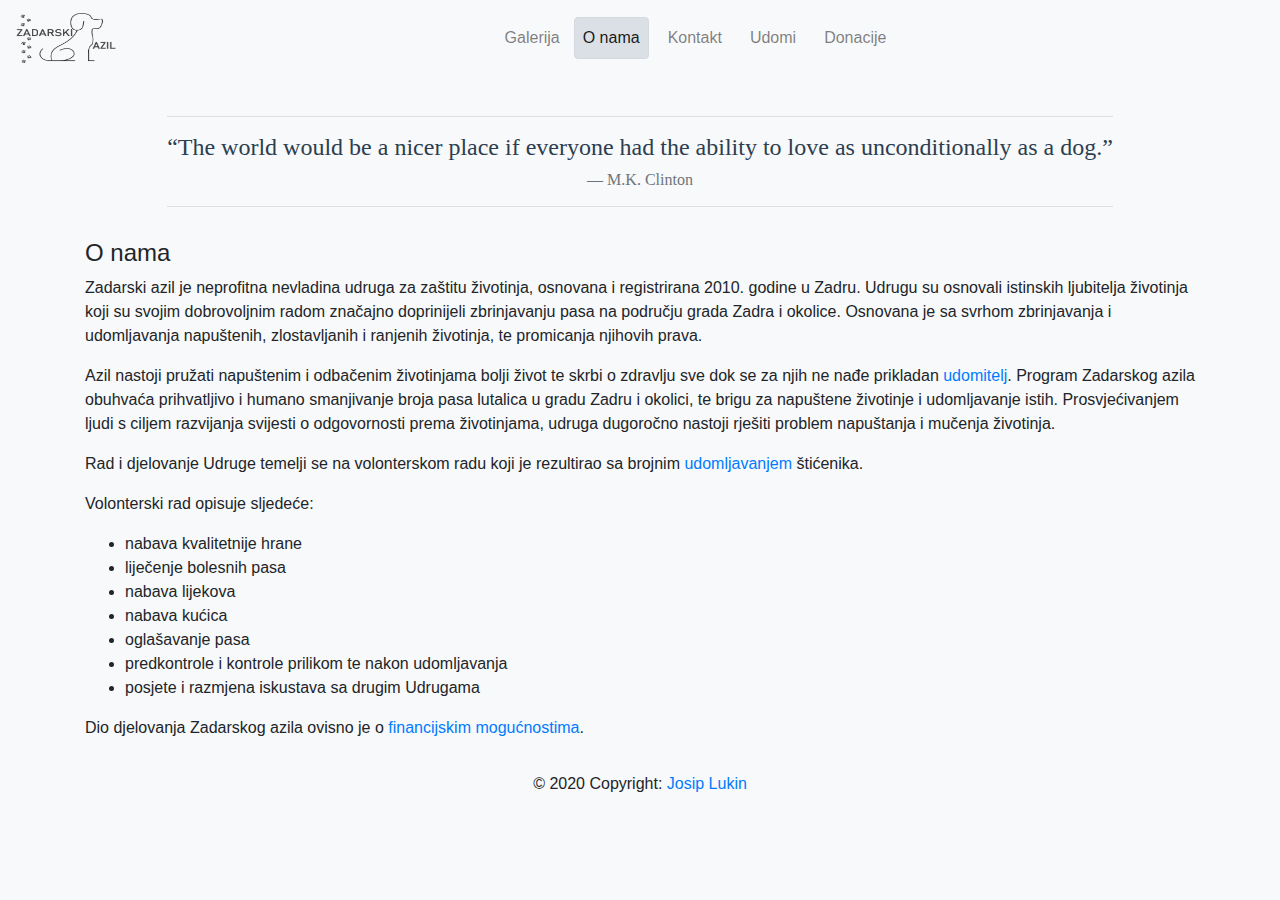
<file: about.html>
<!DOCTYPE html>
<html lang="en">

<head>
    <meta charset="utf-8">
    <meta http-equiv="X-UA-Compatible" content="IE=edge">
    <meta name="viewport" content="width=device-width, initial-scale=1">
    <title>Zadarski azil</title>
    <!-- Bootstrap -->
    <link href="css/bootstrap-4.4.1.css" rel="stylesheet">
    <link href='http://fonts.googleapis.com/css?family=Raleway' rel='stylesheet' type='text/css'>

</head>
<body>
    <!-- body code goes here -->

    <nav class="navbar navbar-expand-lg navbar-light bg-light">
        <a class="navbar-brand" href="index.html"><img src="media/logo-sivi.png" alt="logo" width="100" height="50"></a>
        <button class="navbar-toggler" type="button" data-toggle="collapse" data-target="#navbarSupportedContent"
            aria-controls="navbarSupportedContent" aria-expanded="false" aria-label="Toggle navigation"><span
                class="navbar-toggler-icon"></span>
        </button>
        <div class="collapse navbar-collapse" id="navbarSupportedContent">
            <ul class="navbar-nav mx-auto ">
                <li class="nav-item ">
                    <a class="btn btn-light nav-link" href="gallery.html">Galerija</a>
                </li>
               <li class="nav-item" style="padding: 0px 5px;">
                    <a class="btn btn-light nav-link active"  href="about.html">O nama <span class="sr-only">(current)</span> </a>
                </li>
               <li class="nav-item" style="padding: 0px 5px;">
                    <a class="btn btn-light nav-link" href="contact.html">Kontakt</a>
                </li>
               <li class="nav-item" style="padding: 0px 5px;">
                    <a class="btn btn-light nav-link" href="udomi.html">Udomi</a>
                </li>
               <li class="nav-item" style="padding: 0px 5px;">
                    <a class="btn btn-light nav-link " href="donacije.html">Donacije </a>
                </li>
            </ul>
        </div>
    </nav>
    &nbsp;
    <div class="container">
        <div class="row">
            <div class="col-xs-12 col-sm-12 col-md-12 d-flex justify-content-center ">
                <blockquote class="blockquote text-center">
                    <hr>
                    <h4> “The world would be a nicer place if everyone had the ability to love as unconditionally as a
                        dog.” </h4>
                    <footer class="blockquote-footer">M.K. Clinton</footer>
                    <hr>
                </blockquote>
            </div>

            <div class="col-xs-12 col-sm-12 col-md-12 ">
                <h4 class="text-left">O nama</h4>
                <p>
                    Zadarski azil je neprofitna nevladina udruga za zaštitu životinja, osnovana i registrirana
                    2010. godine u Zadru. Udrugu su osnovali istinskih ljubitelja životinja koji su 
                    svojim dobrovoljnim radom značajno
                    doprinijeli zbrinjavanju pasa na području grada Zadra i okolice. Osnovana je sa svrhom zbrinjavanja
                    i udomljavanja napuštenih, zlostavljanih i ranjenih životinja, te promicanja njihovih prava.
                </p>
                <p>
                    Azil nastoji pružati napuštenim i odbačenim životinjama bolji život te skrbi o
                    zdravlju sve dok
                    se za njih ne nađe prikladan <a href="udomi.html" >udomitelj</a>. Program Zadarskog azila obuhvaća prihvatljivo i humano
                    smanjivanje broja
                    pasa lutalica u gradu Zadru i okolici, te brigu za napuštene životinje i udomljavanje istih.
                    Prosvjećivanjem ljudi s ciljem razvijanja svijesti o odgovornosti prema životinjama, udruga
                    dugoročno nastoji
                    rješiti problem napuštanja i mučenja životinja.
                </p>
                <p>
                    Rad i djelovanje Udruge temelji se na volonterskom radu koji je
                    rezultirao sa brojnim <a href="udomi.html" >udomljavanjem</a> štićenika.

                <p>Volonterski rad opisuje sljedeće:</p>
                <ul>
                    <li>nabava kvalitetnije hrane</li>
                    <li>liječenje bolesnih pasa</li>
                    <li>nabava lijekova</li>
                    <li>nabava kućica</li>
                    <li>oglašavanje pasa</li>
                    <li>predkontrole i kontrole
                        prilikom te nakon udomljavanja</li>
                    <li>posjete i razmjena iskustava sa drugim Udrugama</li>
                </ul>
                </p>
                <p>Dio djelovanja Zadarskog azila ovisno je o <a href="donacije.html">financijskim mogućnostima</a>.    </p>
            </div>
        </div>
    </div>
    
    <!-- Footer -->
    <footer class="page-footer font-small ">

        <div class="footer-copyright text-center py-3">© 2020 Copyright:
            <a href="https://www.linkedin.com/in/josip-lukin-4a0a311b0/">Josip Lukin</a>
        </div>

    </footer>

    <!-- jQuery (necessary for Bootstrap's JavaScript plugins) -->
    <script src="js/jquery-3.4.1.min.js"></script>

    <!-- Include all compiled plugins (below), or include individual files as needed -->
    <script src="js/popper.min.js"></script>
    <script src="js/bootstrap-4.4.1.js"></script>
</body>

</html>
</file>
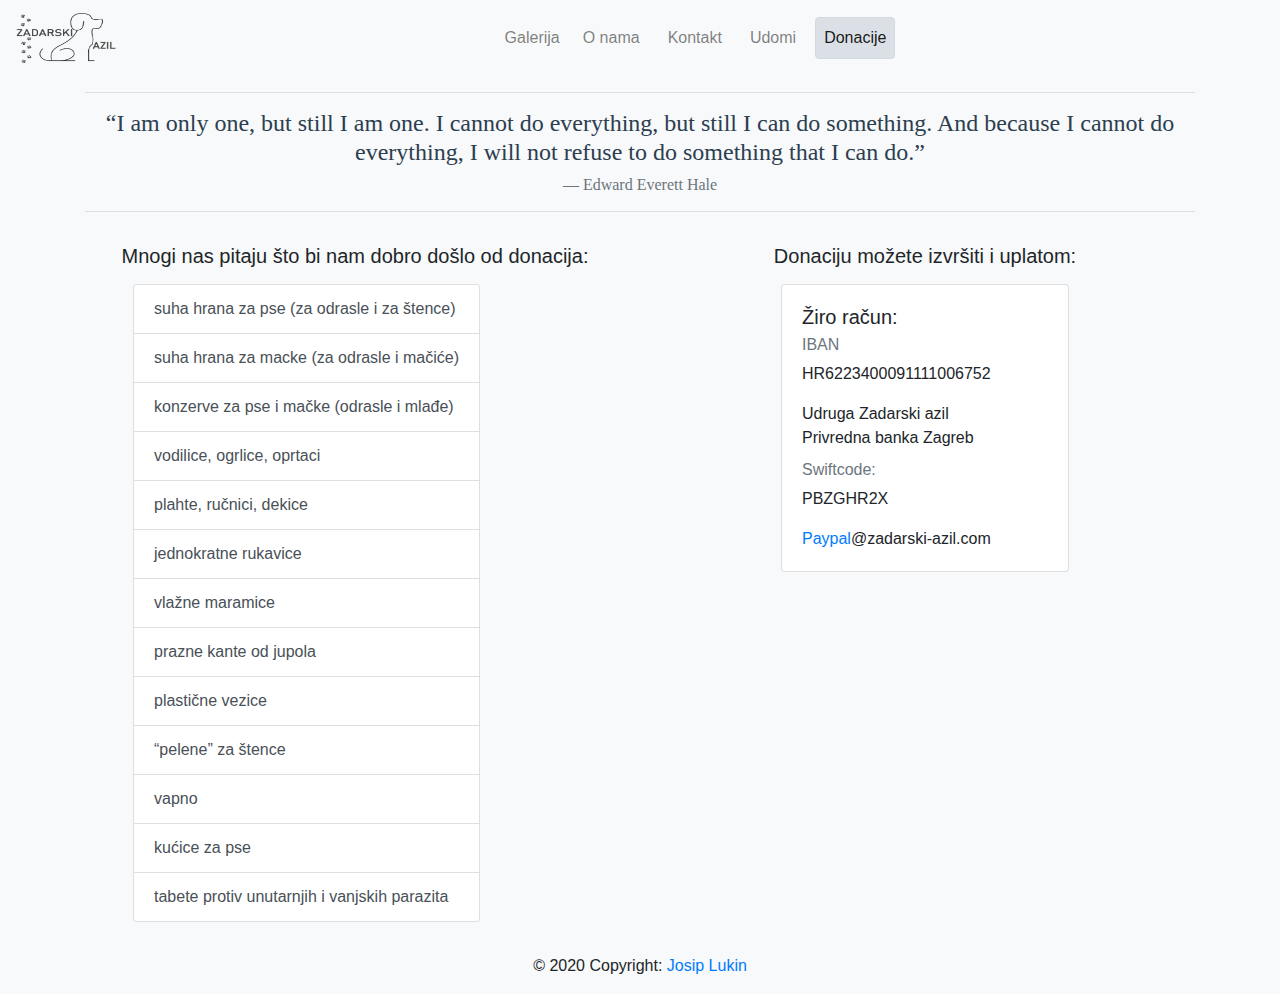
<file: donacije.html>
<!DOCTYPE html>
<html lang="en">

<head>
	<meta charset="utf-8">
	<meta http-equiv="X-UA-Compatible" content="IE=edge">
	<meta name="viewport" content="width=device-width, initial-scale=1">
	<title>Zadarski azil</title>
	<!-- Bootstrap -->
	<link href="css/bootstrap-4.4.1.css" rel="stylesheet">

</head>

<body>
	<!-- body code goes here -->

	<nav class="navbar navbar-expand-lg navbar-light bg-light">
		<a class="navbar-brand" href="index.html"><img src="media/logo-sivi.png" alt="logo" width="100" height="50"></a>
		<button class="navbar-toggler" type="button" data-toggle="collapse" data-target="#navbarSupportedContent"
			aria-controls="navbarSupportedContent" aria-expanded="false" aria-label="Toggle navigation"><span
				class="navbar-toggler-icon"></span>
		</button>
		<div class="collapse navbar-collapse" id="navbarSupportedContent">
			<ul class="navbar-nav mx-auto">
				<li class="nav-item ">
                    <a class="btn btn-light nav-link" href="gallery.html">Galerija</a>
                </li>
               <li class="nav-item" style="padding: 0px 5px;">
                    <a class="btn btn-light nav-link"  href="about.html">O nama</a>
                </li>
               <li class="nav-item" style="padding: 0px 5px;">
                    <a class="btn btn-light nav-link" href="contact.html">Kontakt</a>
                </li>
               <li class="nav-item" style="padding: 0px 5px;">
                    <a class="btn btn-light nav-link" href="udomi.html">Udomi</a>
                </li>
               <li class="nav-item" style="padding: 0px 5px;">
                    <a class="btn btn-light nav-link active" href="donacije.html">Donacije <span class="sr-only">(current)</span></a>
                </li>
			</ul>
		</div>
    </nav>
    <div class="container ">
        <div class="row">
            <div class="col-xs-12 col-sm-12 col-md-12 d-flex justify-content-center ">
                <blockquote class="blockquote text-center ">
                    <hr>
                    <h4>“I am only one, but still I am one. I cannot do everything, but still I can do something.
                        And because I cannot do everything, I will not refuse to do something that I can do.” </h4>
                    <footer class="blockquote-footer">Edward Everett Hale</footer>
                    <hr>
                </blockquote>
            </div>

            <div class="col-xs-12 col-sm-12 col-md-6">
                <h5 class="text-center">Mnogi nas pitaju što bi nam dobro došlo od donacija:</h5>
                <p>
                    <ul class="list-group mx-5" style="display: inline-block;">
                        <li class="list-group-item list-group-item-action">suha hrana za pse (za odrasle i za štence)</li>
                        <li class="list-group-item list-group-item-action">suha hrana za macke (za odrasle i mačiće)</li>
                        <li class="list-group-item list-group-item-action">konzerve za pse i mačke (odrasle i mlađe)</li>
                        <li class="list-group-item list-group-item-action">vodilice, ogrlice, oprtaci</li>
                        <li class="list-group-item list-group-item-action">plahte, ručnici, dekice</li>
                        <li class="list-group-item list-group-item-action">jednokratne rukavice</li>
                        <li class="list-group-item list-group-item-action">vlažne maramice</li>
                        <li class="list-group-item list-group-item-action">prazne kante od jupola</li>
                        <li class="list-group-item list-group-item-action">plastične vezice</li>
                        <li class="list-group-item list-group-item-action">“pelene” za štence</li>
                        <li class="list-group-item list-group-item-action">vapno</li>
                        <li class="list-group-item list-group-item-action">kućice za pse</li>
                        <li class="list-group-item list-group-item-action">tabete protiv unutarnjih i vanjskih parazita</li>
                    </ul>
                </p>
            </div>
            <div class="col-xs-12 col-sm-12 col-md-6">
                <h5 class="text-center">Donaciju možete izvršiti i uplatom:</h5>
                <p>
                <div class="card mx-auto" style="width: 18rem;"> 
                    <div class="card-body">
                      <h5 class="card-title">Žiro račun:</h5>
                      <h6 class="card-subtitle mb-2 text-muted">IBAN</h6>
                      <p class="card-text">HR6223400091111006752</p>
                      <p class="card-text">Udruga Zadarski azil <br> Privredna banka Zagreb</p>
                      <h6 class="card-subtitle mb-2 text-muted">Swiftcode: </h6>
                      <p class="card-text">PBZGHR2X</p>
                      <a href="https://www.paypal.com/us/home" class="card-link">Paypal</a>@zadarski-azil.com</a>
                    </div>
                  </div>
                </p>
            </div>
        </div>
    </div>
    
    <!-- Footer -->
    <footer class="page-footer font-small ">

        <div class="footer-copyright text-center py-3">© 2020 Copyright:
            <a href="https://www.linkedin.com/in/josip-lukin-4a0a311b0/">Josip Lukin</a>
        </div>

    </footer>


	<!-- jQuery (necessary for Bootstrap's JavaScript plugins) -->
	<script src="js/jquery-3.4.1.min.js"></script>

	<!-- Include all compiled plugins (below), or include individual files as needed -->
	<script src="js/popper.min.js"></script>
	<script src="js/bootstrap-4.4.1.js"></script>
</body>

</html>
</file>
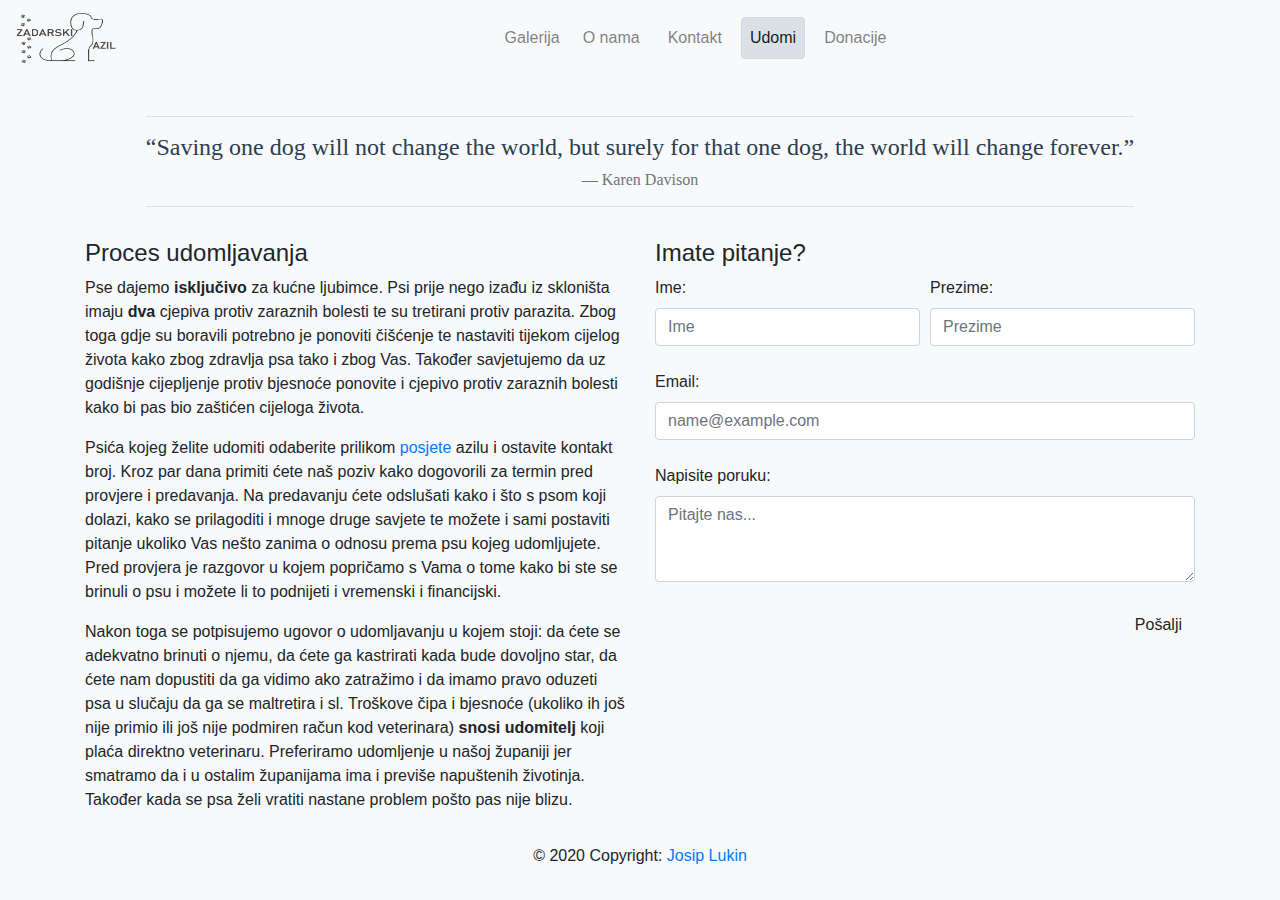
<file: udomi.html>
<!DOCTYPE html>
<html lang="en">

<head>
    <meta charset="utf-8">
    <meta http-equiv="X-UA-Compatible" content="IE=edge">
    <meta name="viewport" content="width=device-width, initial-scale=1">
    <title>Zadarski azil</title>
    <!-- Bootstrap -->
    <link href="css/bootstrap-4.4.1.css" rel="stylesheet">

</head>

<body>
    <!-- body code goes here -->

    <nav class="navbar navbar-expand-lg navbar-light bg-light">
        <a class="navbar-brand" href="index.html"><img src="media/logo-sivi.png" alt="logo" width="100" height="50"></a>
        <button class="navbar-toggler" type="button" data-toggle="collapse" data-target="#navbarSupportedContent"
            aria-controls="navbarSupportedContent" aria-expanded="false" aria-label="Toggle navigation"><span
                class="navbar-toggler-icon"></span>
        </button>
        <div class="collapse navbar-collapse" id="navbarSupportedContent">
            <ul class="navbar-nav mx-auto">
                <li class="nav-item ">
                    <a class="btn btn-light nav-link" href="gallery.html">Galerija</a>
                </li>
               <li class="nav-item" style="padding: 0px 5px;">
                    <a class="btn btn-light nav-link" href="about.html">O nama</a>
                </li>
               <li class="nav-item" style="padding: 0px 5px;">
                    <a class="btn btn-light nav-link" href="contact.html">Kontakt</a>
                </li>
               <li class="nav-item" style="padding: 0px 5px;">
                    <a class="btn btn-light nav-link active" href="udomi.html">Udomi <span
                            class="sr-only">(current)</span> </a>
                </li>
               <li class="nav-item" style="padding: 0px 5px;">
                    <a class="btn btn-light nav-link " href="donacije.html">Donacije</a>
                </li>
            </ul>
        </div>
    </nav>
    &nbsp;
    <div class="container ">
        <div class="row">
            <div class="col-xs-12 col-sm-12 col-md-12 d-flex justify-content-center ">
                <blockquote class="blockquote text-center ">
                    <hr>
                    <h4>“Saving one dog will not change the world, but surely for that one dog, the world will change
                        forever.” </h4>
                    <footer class="blockquote-footer">Karen Davison</footer>
                    <hr>
                </blockquote>
            </div>

            <div class="col-xs-12 col-sm-12 col-md-6">
                <h4>Proces udomljavanja</h4>
                <p>Pse dajemo <strong>isključivo</strong> za kućne ljubimce.
                    Psi prije nego izađu iz skloništa imaju <strong>dva</strong> cjepiva protiv zaraznih bolesti te su
                    tretirani protiv parazita. Zbog toga gdje su boravili potrebno je ponoviti čišćenje te nastaviti
                    tijekom cijelog života kako zbog zdravlja psa tako i zbog Vas. Također savjetujemo da uz godišnje
                    cijepljenje protiv bjesnoće ponovite i cjepivo protiv zaraznih bolesti kako bi pas bio zaštićen
                    cijeloga života.
                </p>
                <p>
                    Psića kojeg želite udomiti odaberite prilikom <a href="contact.html">posjete</a> azilu i ostavite
                    kontakt broj.
                    Kroz par dana primiti ćete naš poziv kako dogovorili za termin pred provjere i predavanja. Na
                    predavanju ćete odslušati kako i što s psom koji dolazi, kako se prilagoditi i mnoge druge savjete
                    te možete i sami postaviti pitanje ukoliko Vas nešto zanima o odnosu prema psu kojeg udomljujete.
                    Pred provjera je razgovor u kojem popričamo s Vama o tome kako bi ste se brinuli o psu i možete li
                    to podnijeti i vremenski i financijski.
                </p>
                Nakon toga se potpisujemo ugovor o udomljavanju u kojem stoji: da ćete se adekvatno brinuti
                o njemu, da ćete ga kastrirati kada bude dovoljno star, da ćete nam dopustiti da ga vidimo ako
                zatražimo i da imamo pravo oduzeti psa u slučaju da ga se maltretira i sl.
                Troškove čipa i bjesnoće (ukoliko ih još nije primio ili još nije podmiren račun kod veterinara)
                <strong> snosi udomitelj </strong> koji plaća direktno veterinaru.
                Preferiramo udomljenje u našoj županiji jer smatramo da i u ostalim županijama ima i previše
                napuštenih životinja. Također kada se psa želi vratiti nastane problem pošto pas nije blizu.
                </p>
            </div>

            <div class="col-xs-12 col-sm-12 col-md-6">
                <h4>Imate pitanje?</h4>
                <form  action="mailto:zadarskiazil@gmail.com?subject=Poruka s Weba" method="POST" enctype="text/plain">
                <div class="form-row">
                    <div class="col">
                        <label>Ime:</label>
                        <input type="text" class="form-control" placeholder="Ime" name="first_name">
                    </div>
                    <div class="col">
                        <label>Prezime:</label>
                        <input type="text" class="form-control" placeholder="Prezime" name="last_name">
                    </div>
                </div>
                &nbsp;
                <div class="form-row">
                    <div class="col">
                    <label for="exampleFormControlInput1">Email:</label>
                    <input type="email" class="form-control" id="exampleFormControlInput1"
                        placeholder="name@example.com" name="email">
                    </div>
                </div>
                &nbsp;
                <div class="form-row">
                    <div class="col">
                    <label for="exampleFormControlTextarea1">Napisite poruku:</label>
                    <textarea class="form-control" id="exampleFormControlTextarea1" rows="3"
                        placeholder="Pitajte nas..." name="message"></textarea>
                </div>
            </div>
            &nbsp;
                <div class="form-row text-right">
                    <div class="col">
                    <button type="submit" name="submit" class="btn btn-light grow ">Pošalji</button>
                </div>
            </div>
                </form>
            </div>
        </div>
    </div>


    <!-- Footer -->
    <footer class="page-footer font-small ">

        <div class="footer-copyright text-center py-3">© 2020 Copyright:
            <a href="https://www.linkedin.com/in/josip-lukin-4a0a311b0/">Josip Lukin</a>
        </div>

    </footer>



    <!-- jQuery (necessary for Bootstrap's JavaScript plugins) -->
    <script src="js/jquery-3.4.1.min.js"></script>

    <!-- Include all compiled plugins (below), or include individual files as needed -->
    <script src="js/popper.min.js"></script>
    <script src="js/bootstrap-4.4.1.js"></script>
</body>

</html>
</file>
